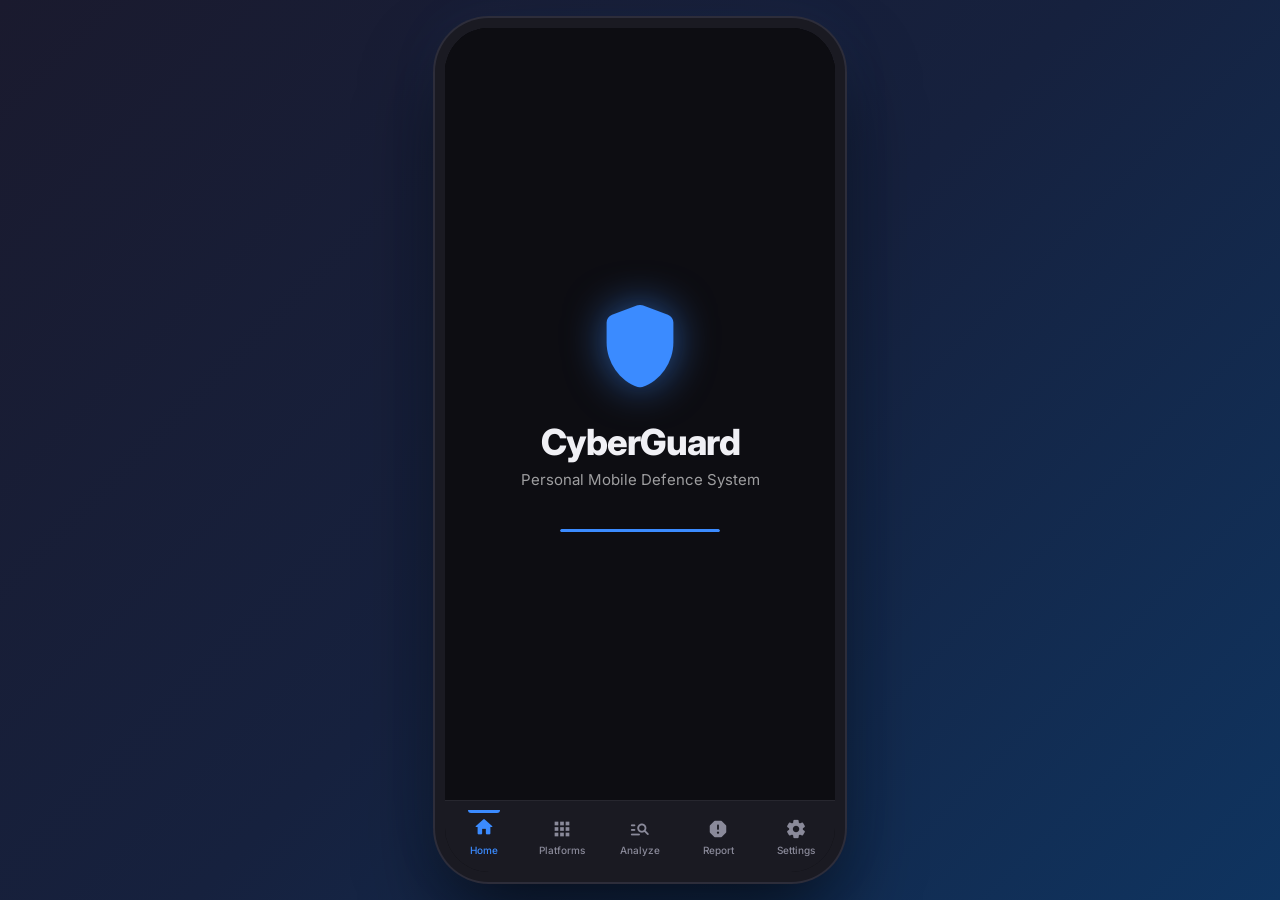
<file: docs/index.html>
<!DOCTYPE html>
<html lang="en">

<head>
    <meta charset="UTF-8">
    <meta name="viewport" content="width=device-width, initial-scale=1.0">
    <title>CyberGuard – Personal Mobile Defence</title>
    <meta name="description"
        content="CyberGuard protects you from WhatsApp scams, phishing, fraud, and cybercrime across all digital platforms.">
    <link href="https://fonts.googleapis.com/css2?family=Inter:wght@400;500;600;700;800&display=swap" rel="stylesheet">
    <link href="https://fonts.googleapis.com/icon?family=Material+Icons+Round" rel="stylesheet">
    <link rel="stylesheet" href="styles.css">
    <link rel="stylesheet" href="api_status.css">
</head>

<body>

    <div class="phone-frame">
        <div class="screen-container">

            <!-- ======================== SPLASH SCREEN ======================== -->
            <div id="splash-screen" class="view active splash-view">
                <div class="splash-content">
                    <div class="shield-container animated">
                        <span class="material-icons-round splash-icon">shield</span>
                    </div>
                    <h1 class="splash-title">CyberGuard</h1>
                    <p class="splash-subtitle">Personal Mobile Defence System</p>
                    <div class="splash-loader">
                        <div class="splash-loader-bar"></div>
                    </div>
                </div>
            </div>

            <!-- ======================== DASHBOARD SCREEN ======================== -->
            <div id="dashboard-screen" class="view">
                <div class="app-bar flex-between">
                    <div>
                        <p class="app-bar-greeting">Good morning 👋</p>
                        <h2 class="app-title">Dashboard</h2>
                    </div>
                    <button class="icon-button" onclick="navigateTo('settings-screen')">
                        <span class="material-icons-round">settings</span>
                    </button>
                </div>

                <div class="dashboard-content scrollable">
                    <!-- Score Ring + Shield -->
                    <div class="score-section">
                        <div class="score-ring-wrapper">
                            <svg class="score-ring" viewBox="0 0 100 100">
                                <circle class="score-ring-bg" cx="50" cy="50" r="45" />
                                <circle id="score-ring-fill" class="score-ring-fill" cx="50" cy="50" r="45" />
                            </svg>
                            <div class="score-center">
                                <span class="material-icons-round score-shield-icon">shield</span>
                                <span id="score-value" class="score-number">72</span>
                                <span class="score-label">/ 100</span>
                            </div>
                        </div>
                        <div class="score-text-block">
                            <p class="score-heading">Security Score</p>
                            <p class="score-sub">3 threats need attention</p>
                        </div>
                    </div>

                    <!-- Status Card -->
                    <div class="status-card" id="status-card">
                        <span class="material-icons-round status-icon warning">warning</span>
                        <h2 class="status-title warning">Caution</h2>
                        <p class="status-message">Suspicious WhatsApp messages detected. Review recommended.</p>
                    </div>

                    <!-- Quick Actions -->
                    <div class="quick-actions-grid">
                        <div class="action-card" onclick="startScan()">
                            <div class="action-icon-bg blue">
                                <span class="material-icons-round action-icon">qr_code_scanner</span>
                            </div>
                            <span class="action-label">Scan</span>
                        </div>
                        <div class="action-card" onclick="navigateTo('platforms-screen')">
                            <div class="action-icon-bg green">
                                <span class="material-icons-round action-icon">apps</span>
                            </div>
                            <span class="action-label">Platforms</span>
                        </div>
                        <div class="action-card" onclick="navigateTo('analyze-screen')">
                            <div class="action-icon-bg purple">
                                <span class="material-icons-round action-icon">manage_search</span>
                            </div>
                            <span class="action-label">Analyze</span>
                        </div>
                        <div class="action-card" onclick="navigateTo('report-screen')">
                            <div class="action-icon-bg red">
                                <span class="material-icons-round action-icon">report</span>
                            </div>
                            <span class="action-label">Report</span>
                        </div>
                    </div>

                    <!-- Recent Activity -->
                    <div class="recent-threats-header flex-between">
                        <h3>Recent Threats</h3>
                        <span class="see-all" onclick="navigateTo('history-screen')">See All</span>
                    </div>

                    <div class="threat-list" id="dashboard-threats">
                        <!-- Populated by JS -->
                    </div>
                </div>
            </div>

            <!-- ======================== THREAT ALERT SCREEN ======================== -->
            <div id="alert-screen" class="view">
                <div class="app-bar flex-start">
                    <button class="icon-button" onclick="navigateBack()">
                        <span class="material-icons-round">arrow_back</span>
                    </button>
                    <h2 class="app-title">Threat Details</h2>
                    <span id="alert-platform-badge" class="platform-badge-header"></span>
                </div>

                <div class="alert-content scrollable align-center">
                    <span class="material-icons-round alert-main-icon danger" id="alert-icon">gpp_bad</span>
                    <h2 class="alert-main-title danger" id="alert-title">DANGER DETECTED</h2>

                    <div class="details-card text-left">
                        <div class="detail-group">
                            <div class="detail-label">Source</div>
                            <div class="detail-value" id="alert-source">WhatsApp: Unknown</div>
                        </div>
                        <div class="detail-group">
                            <div class="detail-label">Detected On</div>
                            <div class="detail-value" id="alert-date">Mar 12, 2026</div>
                        </div>
                        <div class="detail-group">
                            <div class="detail-label">Analysis</div>
                            <div class="detail-value text-danger" id="alert-analysis">Phishing attempt.</div>
                        </div>
                        <div class="code-preview">
                            <p id="alert-preview"></p>
                        </div>
                        <div class="alert-tags-section">
                            <div class="detail-label" style="margin-bottom:8px">Tags</div>
                            <div id="alert-tags" class="alert-tags-container"></div>
                        </div>
                    </div>

                    <div class="spacer"></div>

                    <button id="block-sender-btn" class="btn btn-danger btn-full" onclick="blockSender()">
                        <span class="material-icons-round btn-icon">block</span>
                        Delete &amp; Block Sender
                    </button>
                    <button class="btn btn-outline btn-full" onclick="markSafe()">
                        <span class="material-icons-round btn-icon">check_circle</span>
                        Mark as Safe
                    </button>
                    <button class="btn btn-report btn-full" onclick="navigateTo('report-screen')">
                        <span class="material-icons-round btn-icon">report</span>
                        Report Cybercrime
                    </button>
                </div>
            </div>

            <!-- ======================== HISTORY SCREEN ======================== -->
            <div id="history-screen" class="view">
                <div class="app-bar flex-start">
                    <button class="icon-button" onclick="navigateBack()">
                        <span class="material-icons-round">arrow_back</span>
                    </button>
                    <h2 class="app-title">Threat History</h2>
                </div>

                <!-- Filter Tabs -->
                <div class="filter-tabs-wrapper">
                    <div class="filter-tabs scrollable-x">
                        <button class="filter-tab active" data-filter="all">All</button>
                        <button class="filter-tab" data-filter="whatsapp">WhatsApp</button>
                        <button class="filter-tab" data-filter="instagram">Instagram</button>
                        <button class="filter-tab" data-filter="telegram">Telegram</button>
                        <button class="filter-tab" data-filter="sms">SMS</button>
                        <button class="filter-tab" data-filter="email">Email</button>
                        <button class="filter-tab" data-filter="app">App</button>
                        <button class="filter-tab" data-filter="network">Network</button>
                    </div>
                </div>

                <div class="history-content scrollable">
                    <div class="threat-list" id="history-threats"></div>
                </div>
            </div>

            <!-- ======================== PLATFORM MONITOR SCREEN ======================== -->
            <div id="platforms-screen" class="view">
                <div class="app-bar flex-start">
                    <button class="icon-button" onclick="navigateBack()">
                        <span class="material-icons-round">arrow_back</span>
                    </button>
                    <h2 class="app-title">Platform Monitor</h2>
                </div>

                <div class="platforms-content scrollable">
                    <p class="section-intro">Threat activity detected across your connected platforms.</p>
                    <div class="platform-cards-grid" id="platform-cards">
                        <!-- Populated by JS -->
                    </div>
                    <div class="platform-info-card">
                        <span class="material-icons-round platform-info-icon">info</span>
                        <p>Tap a platform card to view and filter its specific threats in History.</p>
                    </div>
                </div>
            </div>

            <!-- ======================== LINK/MESSAGE ANALYZER SCREEN ======================== -->
            <div id="analyze-screen" class="view">
                <div class="app-bar flex-start">
                    <button class="icon-button" onclick="navigateBack()">
                        <span class="material-icons-round">arrow_back</span>
                    </button>
                    <h2 class="app-title">Link &amp; Message Analyzer</h2>
                </div>

                <div class="analyze-content scrollable">
                    <div class="analyze-hero">
                        <span class="material-icons-round analyze-hero-icon">manage_search</span>
                        <p class="analyze-hero-text">Paste a suspicious link or message below to check for phishing,
                            scams, and malicious content.</p>
                        <span id="api-status-badge" class="api-badge api-badge-offline">Offline Mode</span>
                    </div>

                    <div class="analyze-input-area">
                        <textarea id="analyze-input" class="analyze-textarea"
                            placeholder="Paste message or link here...&#10;e.g. 'You won ₹50,000! Claim: bit.ly/abc123'"
                            rows="5"></textarea>
                        <button id="analyze-btn" class="btn btn-primary btn-full" onclick="analyzeLink()">
                            <span class="material-icons-round btn-icon">manage_search</span>
                            Analyze
                        </button>
                    </div>

                    <div id="analyze-result" style="display:none;"></div>

                    <div class="analyze-examples">
                        <div class="example-title">Common Threat Patterns</div>
                        <div class="example-chip"
                            onclick="document.getElementById('analyze-input').value='🎉 You won! Claim your free prize at bit.ly/win-now before it expires!'">
                            🎁 Fake Prize</div>
                        <div class="example-chip"
                            onclick="document.getElementById('analyze-input').value='Your bank account will be suspended. Login urgently: secure-bank-verify.com'">
                            🏦 Bank Phishing</div>
                        <div class="example-chip"
                            onclick="document.getElementById('analyze-input').value='Invest ₹10,000 get ₹40,000 guaranteed in 7 days! Limited slots!'">
                            📈 Crypto Scam</div>
                        <div class="example-chip"
                            onclick="document.getElementById('analyze-input').value='Your OTP is 748291. Forward to confirm your new SIM.'">
                            🔐 OTP Theft</div>
                    </div>
                </div>
            </div>

            <!-- ======================== REPORT CYBERCRIME SCREEN ======================== -->
            <div id="report-screen" class="view">
                <div class="app-bar flex-start">
                    <button class="icon-button" onclick="navigateBack()">
                        <span class="material-icons-round">arrow_back</span>
                    </button>
                    <h2 class="app-title">Report Cybercrime</h2>
                </div>

                <div class="report-content scrollable">
                    <!-- Helpline Card -->
                    <div class="helpline-card">
                        <div class="helpline-left">
                            <span class="material-icons-round helpline-icon">emergency</span>
                            <div>
                                <div class="helpline-title">National Cybercrime Helpline</div>
                                <div class="helpline-number">1930</div>
                            </div>
                        </div>
                        <div class="helpline-right">
                            <div class="helpline-badge">24 / 7</div>
                        </div>
                    </div>
                    <p class="helpline-sub">Or file a report at <strong>cybercrime.gov.in</strong></p>

                    <!-- Report Form -->
                    <div id="report-form-area">
                        <div class="report-form">
                            <div class="form-group">
                                <label class="form-label">Platform</label>
                                <select id="report-platform" class="form-select">
                                    <option value="">Select platform...</option>
                                    <option value="whatsapp">WhatsApp</option>
                                    <option value="instagram">Instagram</option>
                                    <option value="telegram">Telegram</option>
                                    <option value="sms">SMS</option>
                                    <option value="email">Email</option>
                                    <option value="facebook">Facebook</option>
                                    <option value="twitter">X (Twitter)</option>
                                    <option value="youtube">YouTube</option>
                                    <option value="other">Other</option>
                                </select>
                            </div>
                            <div class="form-group">
                                <label class="form-label">Crime Type</label>
                                <select id="report-crime-type" class="form-select">
                                    <option value="">Select crime type...</option>
                                    <option value="phishing">Phishing / Fraud Link</option>
                                    <option value="financial">Financial Fraud / Scam</option>
                                    <option value="impersonation">Impersonation</option>
                                    <option value="otp">OTP / SIM Swap Fraud</option>
                                    <option value="investment">Investment / Crypto Scam</option>
                                    <option value="romance">Romance Scam</option>
                                    <option value="harassment">Harassment / Cyberbullying</option>
                                    <option value="malware">Malware / Ransomware</option>
                                    <option value="other">Other</option>
                                </select>
                            </div>
                            <div class="form-group">
                                <label class="form-label">Describe the Incident</label>
                                <textarea id="report-description" class="form-textarea" rows="4"
                                    placeholder="Describe what happened, including dates, amounts involved, and any links or numbers..."></textarea>
                            </div>

                            <button id="submit-report-btn" class="btn btn-primary btn-full" onclick="submitReport()">
                                <span class="material-icons-round btn-icon">send</span>
                                Submit Report
                            </button>
                        </div>
                    </div>

                    <!-- Success State -->
                    <div id="report-success" class="report-success" style="display:none;">
                        <span class="material-icons-round report-success-icon">check_circle</span>
                        <h3 class="report-success-title">Report Submitted!</h3>
                        <p class="report-success-msg">Your report has been logged. Cybercrime authorities will
                            investigate based on priority. Reference ID: <strong>#CG-2026-7821</strong></p>
                        <button class="btn btn-outline btn-full" onclick="resetReport()" style="margin-top:24px">
                            Submit Another Report
                        </button>
                    </div>
                </div>
            </div>

            <!-- ======================== TIPS SCREEN ======================== -->
            <div id="tips-screen" class="view">
                <div class="app-bar flex-start">
                    <button class="icon-button" onclick="navigateBack()">
                        <span class="material-icons-round">arrow_back</span>
                    </button>
                    <h2 class="app-title">Security Tips</h2>
                </div>
                <div class="tips-content scrollable">
                    <p class="tips-intro">Platform-specific advice to protect your digital life.</p>
                    <div id="tips-list"></div>
                </div>
            </div>

            <!-- ======================== SETTINGS SCREEN ======================== -->
            <div id="settings-screen" class="view">
                <div class="app-bar flex-between">
                    <div>
                        <p class="app-bar-greeting">Manage your</p>
                        <h2 class="app-title">Settings</h2>
                    </div>
                </div>
                <div class="settings-content scrollable">
                    <div class="settings-section">Protection</div>
                    <div class="settings-card">
                        <div class="setting-item flex-between">
                            <div class="setting-info flex-start">
                                <span class="material-icons-round setting-icon">security</span>
                                <div class="setting-text">
                                    <div class="setting-title">Real-Time Protection</div>
                                    <div class="setting-desc">Scan WhatsApp, SMS &amp; links automatically</div>
                                </div>
                            </div>
                            <label class="switch">
                                <input type="checkbox" checked>
                                <span class="slider round"></span>
                            </label>
                        </div>
                        <div class="setting-divider"></div>
                        <div class="setting-item flex-between">
                            <div class="setting-info flex-start">
                                <span class="material-icons-round setting-icon">notifications_active</span>
                                <div class="setting-text">
                                    <div class="setting-title">Threat Alerts</div>
                                    <div class="setting-desc">Notify on high-risk threats immediately</div>
                                </div>
                            </div>
                            <label class="switch">
                                <input type="checkbox" checked>
                                <span class="slider round"></span>
                            </label>
                        </div>
                        <div class="setting-divider"></div>
                        <div class="setting-item flex-between">
                            <div class="setting-info flex-start">
                                <span class="material-icons-round setting-icon">chat</span>
                                <div class="setting-text">
                                    <div class="setting-title">WhatsApp Monitoring</div>
                                    <div class="setting-desc">Detect scam links in WhatsApp messages</div>
                                </div>
                            </div>
                            <label class="switch">
                                <input type="checkbox" checked>
                                <span class="slider round"></span>
                            </label>
                        </div>
                        <div class="setting-divider"></div>
                        <div class="setting-item flex-between">
                            <div class="setting-info flex-start">
                                <span class="material-icons-round setting-icon">photo_camera</span>
                                <div class="setting-text">
                                    <div class="setting-title">Social Media Scanning</div>
                                    <div class="setting-desc">Monitor Instagram, Telegram DMs</div>
                                </div>
                            </div>
                            <label class="switch">
                                <input type="checkbox" checked>
                                <span class="slider round"></span>
                            </label>
                        </div>
                    </div>

                    <div class="settings-section">Privacy &amp; Data</div>
                    <div class="settings-card">
                        <div class="setting-item flex-between">
                            <div class="setting-info flex-start">
                                <span class="material-icons-round setting-icon">privacy_tip</span>
                                <div class="setting-text">
                                    <div class="setting-title">Share Anonymous Analytics</div>
                                    <div class="setting-desc">Help improve CyberGuard threat database</div>
                                </div>
                            </div>
                            <label class="switch">
                                <input type="checkbox">
                                <span class="slider round"></span>
                            </label>
                        </div>
                        <div class="setting-divider"></div>
                        <div class="setting-item flex-between">
                            <div class="setting-info flex-start">
                                <span class="material-icons-round setting-icon">fingerprint</span>
                                <div class="setting-text">
                                    <div class="setting-title">Biometric App Lock</div>
                                    <div class="setting-desc">Require fingerprint to open CyberGuard</div>
                                </div>
                            </div>
                            <label class="switch">
                                <input type="checkbox" checked>
                                <span class="slider round"></span>
                            </label>
                        </div>
                    </div>

                    <div class="settings-section">About</div>
                    <div class="settings-card">
                        <div class="setting-item flex-start">
                            <span class="material-icons-round setting-icon"
                                style="color:var(--cyber-blue)">shield</span>
                            <div class="setting-text">
                                <div class="setting-title">CyberGuard</div>
                                <div class="setting-desc">Version 2.0.0 · Database updated Mar 12, 2026</div>
                            </div>
                        </div>
                        <div class="setting-divider"></div>
                        <div class="setting-item flex-start" onclick="navigateTo('tips-screen')" style="cursor:pointer">
                            <span class="material-icons-round setting-icon">lightbulb</span>
                            <div class="setting-text">
                                <div class="setting-title">Security Tips</div>
                                <div class="setting-desc">Platform-specific cybercrime prevention</div>
                            </div>
                            <span class="material-icons-round"
                                style="color:var(--cyber-text-secondary); margin-left:auto">chevron_right</span>
                        </div>
                    </div>
                </div>
            </div>

        </div><!-- end screen-container -->

        <!-- ======================== BOTTOM NAV ======================== -->
        <nav class="bottom-nav">
            <button class="bottom-nav-item active" data-screen="dashboard-screen"
                onclick="navigateTo('dashboard-screen')">
                <span class="material-icons-round">home</span>
                <span class="nav-label">Home</span>
            </button>
            <button class="bottom-nav-item" data-screen="platforms-screen" onclick="navigateTo('platforms-screen')">
                <span class="material-icons-round">apps</span>
                <span class="nav-label">Platforms</span>
            </button>
            <button class="bottom-nav-item" data-screen="analyze-screen" onclick="navigateTo('analyze-screen')">
                <span class="material-icons-round">manage_search</span>
                <span class="nav-label">Analyze</span>
            </button>
            <button class="bottom-nav-item" data-screen="report-screen" onclick="navigateTo('report-screen')">
                <span class="material-icons-round">report</span>
                <span class="nav-label">Report</span>
            </button>
            <button class="bottom-nav-item" data-screen="settings-screen" onclick="navigateTo('settings-screen')">
                <span class="material-icons-round">settings</span>
                <span class="nav-label">Settings</span>
            </button>
        </nav>

    </div><!-- end phone-frame -->

    <script src="script.js"></script>
</body>

</html>
</file>
<file: docs/styles.css>
/* ===== CSS Variables ===== */
:root {
    --cyber-black: #0D0D12;
    --cyber-dark-gray: #1A1A22;
    --cyber-gray: #2D2D3A;
    --cyber-blue: #3B8BFF;
    --cyber-green: #00E676;
    --cyber-yellow: #FFD600;
    --cyber-red: #FF1744;
    --cyber-purple: #A855F7;
    --cyber-orange: #FF6B35;
    --cyber-white: #F0F0F5;
    --cyber-text-secondary: #8A8A9A;
    --font-family: 'Inter', sans-serif;
    --bottom-nav-height: 72px;
    --transition: 0.3s cubic-bezier(0.2, 0.8, 0.2, 1);
}

/* ===== Reset ===== */
* {
    margin: 0;
    padding: 0;
    box-sizing: border-box;
    font-family: var(--font-family);
    -webkit-tap-highlight-color: transparent;
}

body {
    background: linear-gradient(135deg, #1a1a2e 0%, #16213e 50%, #0f3460 100%);
    display: flex;
    justify-content: center;
    align-items: center;
    min-height: 100vh;
    padding: 24px;
}

/* ===== Phone Frame ===== */
.phone-frame {
    width: 390px;
    height: 844px;
    background-color: var(--cyber-black);
    border-radius: 44px;
    box-shadow:
        0 0 0 10px #1a1a22,
        0 0 0 12px #2d2d3a,
        0 40px 80px rgba(0, 0, 0, 0.7),
        0 0 60px rgba(59, 139, 255, 0.1);
    position: relative;
    overflow: hidden;
    display: flex;
    flex-direction: column;
}

.screen-container {
    flex: 1;
    position: relative;
    background-color: var(--cyber-black);
    color: var(--cyber-white);
    overflow: hidden;
    padding-bottom: var(--bottom-nav-height);
}

/* ===== View System ===== */
.view {
    position: absolute;
    top: 0;
    left: 0;
    width: 100%;
    height: 100%;
    background-color: var(--cyber-black);
    transform: translateX(100%);
    transition: transform var(--transition);
    display: flex;
    flex-direction: column;
    z-index: 10;
}

.view.active {
    transform: translateX(0);
    z-index: 20;
}

#splash-screen {
    transform: none;
    opacity: 0;
    pointer-events: none;
    transition: opacity 0.6s ease;
    z-index: 30;
}

#splash-screen.active {
    opacity: 1;
    pointer-events: all;
}

#dashboard-screen {
    transform: none;
    transition: none;
}

#dashboard-screen.active {
    transform: translateX(0);
}

/* ===== Utility ===== */
.flex-between {
    display: flex;
    justify-content: space-between;
    align-items: center;
}

.flex-start {
    display: flex;
    justify-content: flex-start;
    align-items: center;
    gap: 8px;
}

.scrollable {
    flex: 1;
    overflow-y: auto;
    padding-bottom: 32px;
}

.scrollable::-webkit-scrollbar {
    display: none;
}

.scrollable-x {
    overflow-x: auto;
    scrollbar-width: none;
}

.scrollable-x::-webkit-scrollbar {
    display: none;
}

.align-center {
    align-items: center;
}

.text-left {
    text-align: left;
}

.text-danger {
    color: var(--cyber-red);
}

.text-warning {
    color: var(--cyber-yellow);
}

.text-safe {
    color: var(--cyber-green);
}

.spacer {
    flex: 1;
    min-height: 16px;
}

/* ===== App Bar ===== */
.app-bar {
    padding: 20px 20px 12px;
    flex-shrink: 0;
}

.app-bar-greeting {
    font-size: 13px;
    color: var(--cyber-text-secondary);
    margin-bottom: 2px;
}

.app-title {
    font-size: 26px;
    font-weight: 700;
    letter-spacing: -0.5px;
}

.icon-button {
    background: rgba(255, 255, 255, 0.07);
    border: none;
    color: var(--cyber-white);
    cursor: pointer;
    padding: 8px;
    border-radius: 12px;
    transition: background 0.2s;
}

.icon-button:hover {
    background: rgba(255, 255, 255, 0.12);
}

.icon-button .material-icons-round {
    font-size: 22px;
}

/* ===== Bottom Nav ===== */
.bottom-nav {
    height: var(--bottom-nav-height);
    background: var(--cyber-dark-gray);
    display: flex;
    align-items: center;
    justify-content: space-around;
    border-top: 1px solid rgba(255, 255, 255, 0.06);
    flex-shrink: 0;
    position: relative;
    z-index: 50;
}

.bottom-nav-item {
    flex: 1;
    display: flex;
    flex-direction: column;
    align-items: center;
    justify-content: center;
    background: none;
    border: none;
    padding: 8px 0;
    cursor: pointer;
    gap: 4px;
    color: var(--cyber-text-secondary);
    transition: color 0.2s;
    position: relative;
}

.bottom-nav-item .material-icons-round {
    font-size: 22px;
    transition: transform 0.2s;
}

.nav-label {
    font-size: 10px;
    font-weight: 500;
}

.bottom-nav-item.active {
    color: var(--cyber-blue);
}

.bottom-nav-item.active .material-icons-round {
    transform: translateY(-2px);
}

.bottom-nav-item.active::before {
    content: '';
    position: absolute;
    top: 0;
    left: 50%;
    transform: translateX(-50%);
    width: 32px;
    height: 3px;
    border-radius: 0 0 4px 4px;
    background: var(--cyber-blue);
}

/* ===== Splash Screen ===== */
.splash-view .splash-content {
    display: flex;
    flex-direction: column;
    align-items: center;
    justify-content: center;
    height: 100%;
}

.shield-container {
    margin-bottom: 20px;
}

.splash-icon {
    font-size: 100px;
    color: var(--cyber-blue);
    filter: drop-shadow(0 0 20px rgba(59, 139, 255, 0.6));
}

.shield-container.animated {
    animation: pulse 2s infinite ease-in-out alternate;
}

@keyframes pulse {
    0% {
        transform: scale(0.9);
    }

    100% {
        transform: scale(1.1);
    }
}

.splash-title {
    font-size: 36px;
    font-weight: 800;
    margin-bottom: 6px;
    letter-spacing: -1px;
}

.splash-subtitle {
    font-size: 15px;
    color: rgba(255, 255, 255, 0.6);
    margin-bottom: 40px;
}

.splash-loader {
    width: 160px;
    height: 3px;
    background: rgba(255, 255, 255, 0.1);
    border-radius: 99px;
    overflow: hidden;
}

.splash-loader-bar {
    height: 100%;
    width: 0;
    background: var(--cyber-blue);
    border-radius: 99px;
    animation: load-bar 1.8s ease forwards;
}

@keyframes load-bar {
    0% {
        width: 0;
    }

    100% {
        width: 100%;
    }
}

/* ===== Dashboard ===== */
.dashboard-content {
    padding: 0 18px;
}

/* Score Ring */
.score-section {
    display: flex;
    align-items: center;
    gap: 16px;
    background: var(--cyber-dark-gray);
    border-radius: 20px;
    padding: 16px 20px;
    margin-bottom: 16px;
}

.score-ring-wrapper {
    position: relative;
    width: 96px;
    height: 96px;
    flex-shrink: 0;
}

.score-ring {
    width: 100%;
    height: 100%;
    transform: rotate(-90deg);
}

.score-ring-bg {
    fill: none;
    stroke: rgba(255, 255, 255, 0.06);
    stroke-width: 8;
}

.score-ring-fill {
    fill: none;
    stroke: var(--cyber-green);
    stroke-width: 8;
    stroke-linecap: round;
    transition: stroke-dashoffset 1.2s cubic-bezier(0.4, 0, 0.2, 1), stroke 0.5s;
}

.score-center {
    position: absolute;
    top: 50%;
    left: 50%;
    transform: translate(-50%, -50%);
    display: flex;
    flex-direction: column;
    align-items: center;
    line-height: 1;
}

.score-shield-icon {
    font-size: 18px;
    color: var(--cyber-blue);
    margin-bottom: 2px;
}

.score-number {
    font-size: 22px;
    font-weight: 800;
    transition: color 0.5s;
}

.score-label { font-size: 10px; color: var(--cyber-text-secondary); }

.score-ring-wrapper.scanning {
    animation: score-ring-pulse 1.5s infinite;
    border-radius: 50%;
}

@keyframes score-ring-pulse {
    0% {
        box-shadow: 0 0 0 0 rgba(59, 139, 255, 0.5);
    }

    70% {
        box-shadow: 0 0 0 20px rgba(59, 139, 255, 0);
    }

    100% {
        box-shadow: 0 0 0 0 rgba(59, 139, 255, 0);
    }
}

.score-text-block {
    flex: 1;
}

.score-heading {
    font-size: 18px;
    font-weight: 700;
    margin-bottom: 4px;
}

.score-sub {
    font-size: 13px;
    color: var(--cyber-text-secondary);
}

/* Status Card */
.status-card {
    background: var(--cyber-dark-gray);
    border-radius: 16px;
    padding: 20px;
    text-align: center;
    margin-bottom: 16px;
}

.status-icon {
    font-size: 48px;
    margin-bottom: 10px;
    display: block;
}

.status-icon.warning {
    color: var(--cyber-yellow);
}

.status-icon.safe {
    color: var(--cyber-green);
}

.status-icon.danger {
    color: var(--cyber-red);
}

.status-title {
    font-size: 22px;
    font-weight: 700;
    margin-bottom: 6px;
}

.status-title.warning {
    color: var(--cyber-yellow);
}

.status-title.safe {
    color: var(--cyber-green);
}

.status-title.danger {
    color: var(--cyber-red);
}

.status-message {
    font-size: 14px;
    color: rgba(240, 240, 245, 0.75);
    line-height: 1.5;
}

/* Quick Actions */
.quick-actions-grid {
    display: grid;
    grid-template-columns: repeat(4, 1fr);
    gap: 10px;
    margin-bottom: 20px;
}

.action-card {
    background: var(--cyber-dark-gray);
    border-radius: 14px;
    padding: 14px 8px;
    display: flex;
    flex-direction: column;
    align-items: center;
    cursor: pointer;
    transition: background 0.2s, transform 0.15s;
}

.action-card:hover {
    background: var(--cyber-gray);
    transform: translateY(-2px);
}

.action-card:active {
    transform: scale(0.95);
}

.action-icon-bg {
    width: 44px;
    height: 44px;
    border-radius: 12px;
    display: flex;
    justify-content: center;
    align-items: center;
    margin-bottom: 8px;
}

.action-icon-bg.blue {
    background: rgba(59, 139, 255, 0.15);
}

.action-icon-bg.blue .action-icon {
    color: var(--cyber-blue);
}

.action-icon-bg.green {
    background: rgba(0, 230, 118, 0.15);
}

.action-icon-bg.green .action-icon {
    color: var(--cyber-green);
}

.action-icon-bg.purple {
    background: rgba(168, 85, 247, 0.15);
}

.action-icon-bg.purple .action-icon {
    color: var(--cyber-purple);
}

.action-icon-bg.red {
    background: rgba(255, 23, 68, 0.15);
}

.action-icon-bg.red .action-icon {
    color: var(--cyber-red);
}

.action-icon {
    font-size: 22px;
}

.action-label {
    font-size: 11px;
    font-weight: 600;
    color: var(--cyber-text-secondary);
}

/* Recent Section Header */
.recent-threats-header {
    margin-bottom: 12px;
}

.recent-threats-header h3 {
    font-size: 18px;
    font-weight: 700;
}

.see-all {
    font-size: 13px;
    color: var(--cyber-blue);
    cursor: pointer;
    font-weight: 600;
}

/* ===== Threat Item ===== */
.threat-list {
    padding: 0;
}

.threat-item {
    background: var(--cyber-dark-gray);
    border-radius: 14px;
    padding: 14px;
    display: flex;
    align-items: flex-start;
    margin-bottom: 10px;
    cursor: pointer;
    transition: background 0.2s, transform 0.15s;
}

.threat-item:hover {
    background: var(--cyber-gray);
    transform: translateX(3px);
}

.threat-icon-wrapper {
    width: 40px;
    height: 40px;
    border-radius: 12px;
    flex-shrink: 0;
    display: flex;
    justify-content: center;
    align-items: center;
    margin-right: 12px;
    margin-top: 2px;
}

.threat-icon-wrapper .material-icons-round {
    font-size: 20px;
}

.threat-info {
    flex: 1;
    overflow: hidden;
}

.threat-source-row {
    display: flex;
    align-items: center;
    gap: 6px;
    margin-bottom: 3px;
    flex-wrap: wrap;
}

.threat-source {
    font-size: 14px;
    font-weight: 600;
    white-space: nowrap;
    overflow: hidden;
    text-overflow: ellipsis;
    max-width: 150px;
}

.platform-badge {
    font-size: 10px;
    font-weight: 700;
    padding: 2px 7px;
    border-radius: 99px;
    white-space: nowrap;
    flex-shrink: 0;
}

.platform-badge-header {
    font-size: 11px;
    font-weight: 700;
    padding: 3px 10px;
    border-radius: 99px;
    margin-left: auto;
    flex-shrink: 0;
}

.threat-preview {
    font-size: 13px;
    color: var(--cyber-text-secondary);
    white-space: nowrap;
    overflow: hidden;
    text-overflow: ellipsis;
    margin-bottom: 6px;
}

.threat-tags {
    display: flex;
    gap: 5px;
    flex-wrap: wrap;
}

.threat-tag {
    font-size: 10px;
    padding: 2px 7px;
    background: rgba(255, 255, 255, 0.06);
    border-radius: 99px;
    color: var(--cyber-text-secondary);
}

.threat-meta {
    text-align: right;
    margin-left: 8px;
    flex-shrink: 0;
}

.threat-date {
    font-size: 11px;
    color: var(--cyber-text-secondary);
    margin-bottom: 5px;
}

.threat-level {
    font-size: 11px;
    font-weight: 700;
}

.threat-level.danger {
    color: var(--cyber-red);
}

.threat-level.warning {
    color: var(--cyber-yellow);
}

.threat-level.safe {
    color: var(--cyber-green);
}

.empty-state {
    display: flex;
    flex-direction: column;
    align-items: center;
    gap: 12px;
    padding: 40px 20px;
    color: var(--cyber-text-secondary);
}

.empty-state .material-icons-round {
    font-size: 48px;
    color: var(--cyber-green);
    opacity: 0.5;
}

/* ===== Alert Screen ===== */
.alert-content {
    padding: 0 18px 24px;
    display: flex;
    flex-direction: column;
    overflow-y: auto;
    flex: 1;
}

.alert-main-icon {
    font-size: 80px;
    margin-top: 24px;
    margin-bottom: 16px;
    display: block;
    text-align: center;
}

.alert-main-icon.danger {
    color: var(--cyber-red);
    filter: drop-shadow(0 0 16px rgba(255, 23, 68, 0.4));
}

.alert-main-icon.warning {
    color: var(--cyber-yellow);
    filter: drop-shadow(0 0 12px rgba(255, 214, 0, 0.4));
}

.alert-main-icon.safe {
    color: var(--cyber-green);
}

.alert-main-title {
    font-size: 24px;
    font-weight: 800;
    margin-bottom: 20px;
    text-align: center;
}

.alert-main-title.danger {
    color: var(--cyber-red);
}

.alert-main-title.warning {
    color: var(--cyber-yellow);
}

.alert-main-title.safe {
    color: var(--cyber-green);
}

.details-card {
    background: var(--cyber-dark-gray);
    border-radius: 16px;
    padding: 18px;
    width: 100%;
}

.detail-group {
    margin-bottom: 14px;
}

.detail-label {
    font-size: 11px;
    color: var(--cyber-text-secondary);
    margin-bottom: 4px;
    text-transform: uppercase;
    letter-spacing: 0.5px;
}

.detail-value {
    font-size: 15px;
    font-weight: 600;
    line-height: 1.4;
}

.code-preview {
    background: rgba(0, 0, 0, 0.3);
    border: 1px solid rgba(255, 255, 255, 0.06);
    padding: 12px;
    border-radius: 10px;
    font-size: 13px;
    color: rgba(240, 240, 245, 0.8);
    word-break: break-all;
    margin-bottom: 14px;
    font-family: monospace;
}

.alert-tags-container {
    display: flex;
    gap: 6px;
    flex-wrap: wrap;
}

.alert-tag {
    font-size: 11px;
    padding: 4px 10px;
    border-radius: 99px;
    background: rgba(255, 23, 68, 0.12);
    color: var(--cyber-red);
    font-weight: 600;
}

/* Buttons */
.btn {
    border: none;
    border-radius: 12px;
    height: 52px;
    font-size: 16px;
    font-weight: 700;
    cursor: pointer;
    display: flex;
    justify-content: center;
    align-items: center;
    transition: opacity 0.2s, transform 0.1s;
}

.btn:active {
    opacity: 0.8;
    transform: scale(0.98);
}

.btn:disabled {
    opacity: 0.5;
    cursor: not-allowed;
}

.btn-full {
    width: 100%;
    margin-bottom: 10px;
}

.btn-danger {
    background: var(--cyber-red);
    color: white;
}

.btn-outline {
    background: transparent;
    border: 1px solid rgba(255, 255, 255, 0.2);
    color: var(--cyber-white);
}

.btn-report {
    background: rgba(168, 85, 247, 0.15);
    border: 1px solid rgba(168, 85, 247, 0.3);
    color: var(--cyber-purple);
}

.btn-primary {
    background: var(--cyber-blue);
    color: white;
}

.btn-icon {
    margin-right: 8px;
    font-size: 20px;
}

.spin-icon {
    animation: spin 1s linear infinite;
}

@keyframes spin {
    100% {
        transform: rotate(360deg);
    }
}

/* ===== History Filter Tabs ===== */
.filter-tabs-wrapper {
    padding: 0 18px 12px;
    flex-shrink: 0;
}

.filter-tabs {
    display: flex;
    gap: 8px;
}

.filter-tab {
    white-space: nowrap;
    border: 1px solid rgba(255, 255, 255, 0.1);
    background: none;
    color: var(--cyber-text-secondary);
    padding: 6px 14px;
    border-radius: 99px;
    font-size: 12px;
    font-weight: 600;
    cursor: pointer;
    transition: all 0.2s;
    flex-shrink: 0;
}

.filter-tab.active {
    background: var(--cyber-blue);
    border-color: var(--cyber-blue);
    color: white;
}

.history-content {
    padding: 0 18px;
}

/* ===== Platform Monitor Screen ===== */
.platforms-content {
    padding: 0 18px;
}

.section-intro {
    font-size: 14px;
    color: var(--cyber-text-secondary);
    margin-bottom: 16px;
    line-height: 1.5;
}

.platform-cards-grid {
    display: grid;
    grid-template-columns: 1fr 1fr;
    gap: 12px;
    margin-bottom: 20px;
}

.platform-card {
    background: var(--cyber-dark-gray);
    border-radius: 16px;
    padding: 18px;
    cursor: pointer;
    transition: background 0.2s, transform 0.15s;
    display: flex;
    flex-direction: column;
    align-items: flex-start;
}

.platform-card:hover {
    background: var(--cyber-gray);
    transform: translateY(-2px);
}

.platform-card-icon {
    width: 46px;
    height: 46px;
    border-radius: 12px;
    display: flex;
    align-items: center;
    justify-content: center;
    margin-bottom: 10px;
}

.platform-card-icon .material-icons-round {
    font-size: 24px;
}

.platform-card-name {
    font-size: 15px;
    font-weight: 700;
    margin-bottom: 3px;
}

.platform-card-count {
    font-size: 12px;
    color: var(--cyber-text-secondary);
    margin-bottom: 8px;
}

.platform-card-risk {
    font-size: 11px;
    font-weight: 700;
    padding: 3px 10px;
    border-radius: 99px;
}

.platform-card-risk.danger {
    background: rgba(255, 23, 68, 0.12);
    color: var(--cyber-red);
}

.platform-card-risk.warning {
    background: rgba(255, 214, 0, 0.12);
    color: var(--cyber-yellow);
}

.platform-card-risk.safe {
    background: rgba(0, 230, 118, 0.12);
    color: var(--cyber-green);
}

.platform-info-card {
    background: rgba(59, 139, 255, 0.08);
    border: 1px solid rgba(59, 139, 255, 0.2);
    border-radius: 12px;
    padding: 14px 16px;
    display: flex;
    align-items: center;
    gap: 12px;
}

.platform-info-icon {
    color: var(--cyber-blue);
    font-size: 20px;
}

.platform-info-card p {
    font-size: 13px;
    color: var(--cyber-text-secondary);
    line-height: 1.5;
}

/* ===== Analyze Screen ===== */
.analyze-content {
    padding: 0 18px;
}

.analyze-hero {
    background: linear-gradient(135deg, rgba(168, 85, 247, 0.1), rgba(59, 139, 255, 0.1));
    border: 1px solid rgba(168, 85, 247, 0.2);
    border-radius: 16px;
    padding: 20px;
    text-align: center;
    margin-bottom: 20px;
}

.analyze-hero-icon {
    font-size: 48px;
    color: var(--cyber-purple);
    display: block;
    margin-bottom: 10px;
}

.analyze-hero-text {
    font-size: 14px;
    color: var(--cyber-text-secondary);
    line-height: 1.6;
}

.analyze-input-area {
    margin-bottom: 16px;
}

.analyze-textarea {
    width: 100%;
    background: var(--cyber-dark-gray);
    border: 1px solid rgba(255, 255, 255, 0.1);
    border-radius: 14px;
    padding: 14px;
    color: var(--cyber-white);
    font-size: 14px;
    resize: none;
    outline: none;
    margin-bottom: 12px;
    line-height: 1.5;
    transition: border-color 0.2s;
}

.analyze-textarea:focus {
    border-color: var(--cyber-blue);
}

.analyze-textarea::placeholder {
    color: var(--cyber-text-secondary);
}

.analyze-result-card {
    background: var(--cyber-dark-gray);
    border-radius: 16px;
    padding: 18px;
    border: 1px solid transparent;
}

.analyze-result-card.danger-border {
    border-color: rgba(255, 23, 68, 0.3);
}

.analyze-result-card.warning-border {
    border-color: rgba(255, 214, 0, 0.3);
}

.analyze-result-card.safe-border {
    border-color: rgba(0, 230, 118, 0.3);
}

.result-verdict-row {
    display: flex;
    align-items: center;
    gap: 14px;
    margin-bottom: 12px;
}

.result-icon {
    font-size: 44px;
}

.result-icon.danger {
    color: var(--cyber-red);
}

.result-icon.warning {
    color: var(--cyber-yellow);
}

.result-icon.safe {
    color: var(--cyber-green);
}

.result-verdict {
    font-size: 22px;
    font-weight: 800;
}

.result-verdict.danger {
    color: var(--cyber-red);
}

.result-verdict.warning {
    color: var(--cyber-yellow);
}

.result-verdict.safe {
    color: var(--cyber-green);
}

.result-score {
    font-size: 13px;
    color: var(--cyber-text-secondary);
}

.result-msg {
    font-size: 14px;
    color: var(--cyber-text-secondary);
    line-height: 1.5;
    margin-bottom: 14px;
}

.result-flags-title {
    font-size: 12px;
    color: var(--cyber-text-secondary);
    text-transform: uppercase;
    letter-spacing: 0.5px;
    margin-bottom: 8px;
}

.result-flags {
    display: flex;
    flex-wrap: wrap;
    gap: 6px;
    margin-bottom: 14px;
}

.flag-chip {
    font-size: 11px;
    font-weight: 600;
    padding: 4px 10px;
    border-radius: 99px;
    background: rgba(255, 23, 68, 0.12);
    color: var(--cyber-red);
}

.result-tip {
    font-size: 13px;
    color: var(--cyber-text-secondary);
    background: rgba(255, 255, 255, 0.04);
    border-radius: 10px;
    padding: 10px 12px;
    line-height: 1.5;
}

.analyze-examples {
    margin-top: 16px;
}

.example-title {
    font-size: 13px;
    color: var(--cyber-text-secondary);
    margin-bottom: 10px;
    font-weight: 600;
    text-transform: uppercase;
    letter-spacing: 0.5px;
}

.example-chip {
    display: inline-block;
    margin-right: 8px;
    margin-bottom: 8px;
    background: var(--cyber-dark-gray);
    border: 1px solid rgba(255, 255, 255, 0.08);
    border-radius: 99px;
    padding: 7px 14px;
    font-size: 12px;
    font-weight: 500;
    color: var(--cyber-white);
    cursor: pointer;
    transition: background 0.2s;
}

.example-chip:hover {
    background: var(--cyber-gray);
}

/* ===== Report Screen ===== */
.report-content {
    padding: 0 18px;
}

.helpline-card {
    background: linear-gradient(135deg, rgba(255, 23, 68, 0.15), rgba(255, 107, 53, 0.1));
    border: 1px solid rgba(255, 23, 68, 0.25);
    border-radius: 16px;
    padding: 18px 20px;
    display: flex;
    align-items: center;
    justify-content: space-between;
    margin-bottom: 8px;
}

.helpline-left {
    display: flex;
    align-items: center;
    gap: 14px;
}

.helpline-icon {
    font-size: 36px;
    color: var(--cyber-red);
}

.helpline-title {
    font-size: 12px;
    color: var(--cyber-text-secondary);
    margin-bottom: 3px;
    text-transform: uppercase;
    letter-spacing: 0.5px;
}

.helpline-number {
    font-size: 32px;
    font-weight: 800;
    color: var(--cyber-red);
    letter-spacing: 2px;
}

.helpline-badge {
    background: rgba(255, 23, 68, 0.2);
    color: var(--cyber-red);
    font-size: 12px;
    font-weight: 700;
    padding: 4px 10px;
    border-radius: 99px;
}

.helpline-sub {
    font-size: 13px;
    color: var(--cyber-text-secondary);
    margin-bottom: 20px;
    text-align: center;
}

.helpline-sub strong {
    color: var(--cyber-blue);
}

.report-form {
    display: flex;
    flex-direction: column;
    gap: 14px;
}

.form-group {
    display: flex;
    flex-direction: column;
    gap: 6px;
}

.form-label {
    font-size: 12px;
    font-weight: 600;
    color: var(--cyber-text-secondary);
    text-transform: uppercase;
    letter-spacing: 0.5px;
}

.form-select,
.form-textarea {
    background: var(--cyber-dark-gray);
    border: 1px solid rgba(255, 255, 255, 0.1);
    border-radius: 12px;
    padding: 12px 14px;
    color: var(--cyber-white);
    font-size: 14px;
    outline: none;
    transition: border-color 0.2s;
    -webkit-appearance: none;
    appearance: none;
}

.form-select:focus,
.form-textarea:focus {
    border-color: var(--cyber-blue);
}

.form-select option {
    background: #1a1a22;
}

.form-textarea {
    resize: none;
    font-family: var(--font-family);
    line-height: 1.5;
}

.form-textarea::placeholder {
    color: var(--cyber-text-secondary);
}

.report-success {
    flex-direction: column;
    align-items: center;
    text-align: center;
    padding: 40px 20px;
}

.report-success-icon {
    font-size: 80px;
    color: var(--cyber-green);
    margin-bottom: 16px;
    animation: pop-in 0.4s cubic-bezier(0.175, 0.885, 0.32, 1.275);
}

@keyframes pop-in {
    0% {
        transform: scale(0);
        opacity: 0;
    }

    100% {
        transform: scale(1);
        opacity: 1;
    }
}

.report-success-title {
    font-size: 24px;
    font-weight: 800;
    color: var(--cyber-green);
    margin-bottom: 12px;
}

.report-success-msg {
    font-size: 14px;
    color: var(--cyber-text-secondary);
    line-height: 1.6;
}

.report-success-msg strong {
    color: var(--cyber-white);
}

/* ===== Tips Screen ===== */
.tips-intro {
    font-size: 14px;
    color: var(--cyber-text-secondary);
    padding: 4px 18px 14px;
    line-height: 1.5;
}

.tip-card {
    background: var(--cyber-dark-gray);
    border-radius: 16px;
    padding: 18px;
    margin: 0 18px 12px;
}

.tip-header {
    display: flex;
    align-items: flex-start;
    margin-bottom: 12px;
    gap: 12px;
}

.tip-icon {
    color: var(--cyber-blue);
    font-size: 26px;
    margin-top: 2px;
}

.tip-platform-badge {
    font-size: 10px;
    font-weight: 700;
    color: var(--cyber-blue);
    background: rgba(59, 139, 255, 0.1);
    padding: 2px 8px;
    border-radius: 99px;
    margin-bottom: 5px;
    display: inline-block;
}

.tip-title {
    font-size: 16px;
    font-weight: 700;
    line-height: 1.3;
}

.tip-desc {
    font-size: 14px;
    color: var(--cyber-text-secondary);
    line-height: 1.6;
}

/* ===== Settings Screen ===== */
.settings-content {
    padding-bottom: 32px;
}

.settings-section {
    font-size: 11px;
    color: var(--cyber-blue);
    padding: 16px 20px 8px;
    font-weight: 700;
    text-transform: uppercase;
    letter-spacing: 1px;
}

.settings-card {
    background: var(--cyber-dark-gray);
    border-radius: 16px;
    margin: 0 18px;
    overflow: hidden;
}

.setting-item {
    padding: 16px 18px;
}

.setting-divider {
    height: 1px;
    background: rgba(255, 255, 255, 0.05);
    margin: 0 18px;
}

.setting-icon {
    font-size: 22px;
    color: var(--cyber-text-secondary);
    flex-shrink: 0;
}

.setting-text {
    flex: 1;
}

.setting-title {
    font-size: 16px;
    font-weight: 600;
    margin-bottom: 3px;
}

.setting-desc {
    font-size: 13px;
    color: var(--cyber-text-secondary);
}

/* Toggle Switch */
.switch {
    position: relative;
    display: inline-block;
    width: 50px;
    height: 28px;
    flex-shrink: 0;
}

.switch input {
    opacity: 0;
    width: 0;
    height: 0;
}

.slider {
    position: absolute;
    cursor: pointer;
    top: 0;
    left: 0;
    right: 0;
    bottom: 0;
    background: var(--cyber-gray);
    transition: .4s;
    border-radius: 34px;
}

.slider:before {
    position: absolute;
    content: "";
    height: 20px;
    width: 20px;
    left: 4px;
    bottom: 4px;
    background: var(--cyber-text-secondary);
    transition: .4s;
    border-radius: 50%;
}

input:checked+.slider {
    background: rgba(0, 230, 118, 0.25);
}

input:checked+.slider:before {
    transform: translateX(22px);
    background: var(--cyber-green);
}

/* Scan Animation */
.shield-pulse-wrapper {
    display: flex;
    justify-content: center;
    margin: 12px 0;
}

.shield-pulse {
    width: 100px;
    height: 100px;
    border-radius: 50%;
    background: rgba(59, 139, 255, 0.1);
    display: flex;
    justify-content: center;
    align-items: center;
    transition: background-color 0.3s;
}

.shield-pulse.scanning {
    background: rgba(59, 139, 255, 0.25);
    animation: scan-pulse 1.5s infinite;
}

.shield-inner-icon {
    font-size: 52px;
    color: var(--cyber-blue);
    background-color: rgba(59, 139, 255, 0.15);
    border-radius: 50%;
    padding: 14px;
    transition: all 0.3s;
}

.shield-pulse.scanning .shield-inner-icon {
    color: white;
    background-color: rgba(59, 139, 255, 0.4);
}

@keyframes scan-pulse {
    0% {
        box-shadow: 0 0 0 0 rgba(59, 139, 255, 0.4);
    }

    70% {
        box-shadow: 0 0 0 24px rgba(59, 139, 255, 0);
    }

    100% {
        box-shadow: 0 0 0 0 rgba(59, 139, 255, 0);
    }
}
</file>
<file: docs/api_status.css>
/* ===== API Status Badge ===== */
.api-badge {
    display: inline-block;
    margin-top: 10px;
    padding: 4px 14px;
    border-radius: 99px;
    font-size: 11px;
    font-weight: 700;
    letter-spacing: 0.5px;
    text-transform: uppercase;
}

.api-badge-active {
    background: rgba(0, 230, 118, 0.15);
    color: var(--cyber-green);
    border: 1px solid rgba(0, 230, 118, 0.3);
    animation: badge-pulse 2.5s infinite;
}

.api-badge-offline {
    background: rgba(255, 255, 255, 0.05);
    color: var(--cyber-text-secondary);
    border: 1px solid rgba(255, 255, 255, 0.1);
}

@keyframes badge-pulse {

    0%,
    100% {
        opacity: 1;
    }

    50% {
        opacity: 0.6;
    }
}

/* ===== Model Badge (in Analyzer results) ===== */
.model-badge {
    margin-left: auto;
    font-size: 10px;
    font-weight: 700;
    padding: 3px 10px;
    border-radius: 99px;
    white-space: nowrap;
    align-self: flex-start;
}

.model-ai {
    background: rgba(59, 139, 255, 0.15);
    color: var(--cyber-blue);
    border: 1px solid rgba(59, 139, 255, 0.25);
}

.model-local {
    background: rgba(255, 255, 255, 0.06);
    color: var(--cyber-text-secondary);
    border: 1px solid rgba(255, 255, 255, 0.1);
}
</file>
<file: prototype/styles.css>
/* ===== CSS Variables ===== */
:root {
    --cyber-black: #0D0D12;
    --cyber-dark-gray: #1A1A22;
    --cyber-gray: #2D2D3A;
    --cyber-blue: #3B8BFF;
    --cyber-green: #00E676;
    --cyber-yellow: #FFD600;
    --cyber-red: #FF1744;
    --cyber-purple: #A855F7;
    --cyber-orange: #FF6B35;
    --cyber-white: #F0F0F5;
    --cyber-text-secondary: #8A8A9A;
    --font-family: 'Inter', sans-serif;
    --bottom-nav-height: 72px;
    --transition: 0.3s cubic-bezier(0.2, 0.8, 0.2, 1);
}

/* ===== Reset ===== */
* {
    margin: 0;
    padding: 0;
    box-sizing: border-box;
    font-family: var(--font-family);
    -webkit-tap-highlight-color: transparent;
}

body {
    background: linear-gradient(135deg, #1a1a2e 0%, #16213e 50%, #0f3460 100%);
    display: flex;
    justify-content: center;
    align-items: center;
    min-height: 100vh;
    padding: 24px;
}

/* ===== Phone Frame ===== */
.phone-frame {
    width: 390px;
    height: 844px;
    background-color: var(--cyber-black);
    border-radius: 44px;
    box-shadow:
        0 0 0 10px #1a1a22,
        0 0 0 12px #2d2d3a,
        0 40px 80px rgba(0, 0, 0, 0.7),
        0 0 60px rgba(59, 139, 255, 0.1);
    position: relative;
    overflow: hidden;
    display: flex;
    flex-direction: column;
}

.screen-container {
    flex: 1;
    position: relative;
    background-color: var(--cyber-black);
    color: var(--cyber-white);
    overflow: hidden;
    padding-bottom: var(--bottom-nav-height);
}

/* ===== View System ===== */
.view {
    position: absolute;
    top: 0;
    left: 0;
    width: 100%;
    height: 100%;
    background-color: var(--cyber-black);
    transform: translateX(100%);
    transition: transform var(--transition);
    display: flex;
    flex-direction: column;
    z-index: 10;
}

.view.active {
    transform: translateX(0);
    z-index: 20;
}

#splash-screen {
    transform: none;
    opacity: 0;
    pointer-events: none;
    transition: opacity 0.6s ease;
    z-index: 30;
}

#splash-screen.active {
    opacity: 1;
    pointer-events: all;
}

#dashboard-screen {
    transform: none;
    transition: none;
}

#dashboard-screen.active {
    transform: translateX(0);
}

/* ===== Utility ===== */
.flex-between {
    display: flex;
    justify-content: space-between;
    align-items: center;
}

.flex-start {
    display: flex;
    justify-content: flex-start;
    align-items: center;
    gap: 8px;
}

.scrollable {
    flex: 1;
    overflow-y: auto;
    padding-bottom: 32px;
}

.scrollable::-webkit-scrollbar {
    display: none;
}

.scrollable-x {
    overflow-x: auto;
    scrollbar-width: none;
}

.scrollable-x::-webkit-scrollbar {
    display: none;
}

.align-center {
    align-items: center;
}

.text-left {
    text-align: left;
}

.text-danger {
    color: var(--cyber-red);
}

.text-warning {
    color: var(--cyber-yellow);
}

.text-safe {
    color: var(--cyber-green);
}

.spacer {
    flex: 1;
    min-height: 16px;
}

/* ===== App Bar ===== */
.app-bar {
    padding: 20px 20px 12px;
    flex-shrink: 0;
}

.app-bar-greeting {
    font-size: 13px;
    color: var(--cyber-text-secondary);
    margin-bottom: 2px;
}

.app-title {
    font-size: 26px;
    font-weight: 700;
    letter-spacing: -0.5px;
}

.icon-button {
    background: rgba(255, 255, 255, 0.07);
    border: none;
    color: var(--cyber-white);
    cursor: pointer;
    padding: 8px;
    border-radius: 12px;
    transition: background 0.2s;
}

.icon-button:hover {
    background: rgba(255, 255, 255, 0.12);
}

.icon-button .material-icons-round {
    font-size: 22px;
}

/* ===== Bottom Nav ===== */
.bottom-nav {
    height: var(--bottom-nav-height);
    background: var(--cyber-dark-gray);
    display: flex;
    align-items: center;
    justify-content: space-around;
    border-top: 1px solid rgba(255, 255, 255, 0.06);
    flex-shrink: 0;
    position: relative;
    z-index: 50;
}

.bottom-nav-item {
    flex: 1;
    display: flex;
    flex-direction: column;
    align-items: center;
    justify-content: center;
    background: none;
    border: none;
    padding: 8px 0;
    cursor: pointer;
    gap: 4px;
    color: var(--cyber-text-secondary);
    transition: color 0.2s;
    position: relative;
}

.bottom-nav-item .material-icons-round {
    font-size: 22px;
    transition: transform 0.2s;
}

.nav-label {
    font-size: 10px;
    font-weight: 500;
}

.bottom-nav-item.active {
    color: var(--cyber-blue);
}

.bottom-nav-item.active .material-icons-round {
    transform: translateY(-2px);
}

.bottom-nav-item.active::before {
    content: '';
    position: absolute;
    top: 0;
    left: 50%;
    transform: translateX(-50%);
    width: 32px;
    height: 3px;
    border-radius: 0 0 4px 4px;
    background: var(--cyber-blue);
}

/* ===== Splash Screen ===== */
.splash-view .splash-content {
    display: flex;
    flex-direction: column;
    align-items: center;
    justify-content: center;
    height: 100%;
}

.shield-container {
    margin-bottom: 20px;
}

.splash-icon {
    font-size: 100px;
    color: var(--cyber-blue);
    filter: drop-shadow(0 0 20px rgba(59, 139, 255, 0.6));
}

.shield-container.animated {
    animation: pulse 2s infinite ease-in-out alternate;
}

@keyframes pulse {
    0% {
        transform: scale(0.9);
    }

    100% {
        transform: scale(1.1);
    }
}

.splash-title {
    font-size: 36px;
    font-weight: 800;
    margin-bottom: 6px;
    letter-spacing: -1px;
}

.splash-subtitle {
    font-size: 15px;
    color: rgba(255, 255, 255, 0.6);
    margin-bottom: 40px;
}

.splash-loader {
    width: 160px;
    height: 3px;
    background: rgba(255, 255, 255, 0.1);
    border-radius: 99px;
    overflow: hidden;
}

.splash-loader-bar {
    height: 100%;
    width: 0;
    background: var(--cyber-blue);
    border-radius: 99px;
    animation: load-bar 1.8s ease forwards;
}

@keyframes load-bar {
    0% {
        width: 0;
    }

    100% {
        width: 100%;
    }
}

/* ===== Dashboard ===== */
.dashboard-content {
    padding: 0 18px;
}

/* Score Ring */
.score-section {
    display: flex;
    align-items: center;
    gap: 16px;
    background: var(--cyber-dark-gray);
    border-radius: 20px;
    padding: 16px 20px;
    margin-bottom: 16px;
}

.score-ring-wrapper {
    position: relative;
    width: 96px;
    height: 96px;
    flex-shrink: 0;
}

.score-ring {
    width: 100%;
    height: 100%;
    transform: rotate(-90deg);
}

.score-ring-bg {
    fill: none;
    stroke: rgba(255, 255, 255, 0.06);
    stroke-width: 8;
}

.score-ring-fill {
    fill: none;
    stroke: var(--cyber-green);
    stroke-width: 8;
    stroke-linecap: round;
    transition: stroke-dashoffset 1.2s cubic-bezier(0.4, 0, 0.2, 1), stroke 0.5s;
}

.score-center {
    position: absolute;
    top: 50%;
    left: 50%;
    transform: translate(-50%, -50%);
    display: flex;
    flex-direction: column;
    align-items: center;
    line-height: 1;
}

.score-shield-icon {
    font-size: 18px;
    color: var(--cyber-blue);
    margin-bottom: 2px;
}

.score-number {
    font-size: 22px;
    font-weight: 800;
    transition: color 0.5s;
}

.score-label { font-size: 10px; color: var(--cyber-text-secondary); }

.score-ring-wrapper.scanning {
    animation: score-ring-pulse 1.5s infinite;
    border-radius: 50%;
}

@keyframes score-ring-pulse {
    0% {
        box-shadow: 0 0 0 0 rgba(59, 139, 255, 0.5);
    }

    70% {
        box-shadow: 0 0 0 20px rgba(59, 139, 255, 0);
    }

    100% {
        box-shadow: 0 0 0 0 rgba(59, 139, 255, 0);
    }
}

.score-text-block {
    flex: 1;
}

.score-heading {
    font-size: 18px;
    font-weight: 700;
    margin-bottom: 4px;
}

.score-sub {
    font-size: 13px;
    color: var(--cyber-text-secondary);
}

/* Status Card */
.status-card {
    background: var(--cyber-dark-gray);
    border-radius: 16px;
    padding: 20px;
    text-align: center;
    margin-bottom: 16px;
}

.status-icon {
    font-size: 48px;
    margin-bottom: 10px;
    display: block;
}

.status-icon.warning {
    color: var(--cyber-yellow);
}

.status-icon.safe {
    color: var(--cyber-green);
}

.status-icon.danger {
    color: var(--cyber-red);
}

.status-title {
    font-size: 22px;
    font-weight: 700;
    margin-bottom: 6px;
}

.status-title.warning {
    color: var(--cyber-yellow);
}

.status-title.safe {
    color: var(--cyber-green);
}

.status-title.danger {
    color: var(--cyber-red);
}

.status-message {
    font-size: 14px;
    color: rgba(240, 240, 245, 0.75);
    line-height: 1.5;
}

/* Quick Actions */
.quick-actions-grid {
    display: grid;
    grid-template-columns: repeat(4, 1fr);
    gap: 10px;
    margin-bottom: 20px;
}

.action-card {
    background: var(--cyber-dark-gray);
    border-radius: 14px;
    padding: 14px 8px;
    display: flex;
    flex-direction: column;
    align-items: center;
    cursor: pointer;
    transition: background 0.2s, transform 0.15s;
}

.action-card:hover {
    background: var(--cyber-gray);
    transform: translateY(-2px);
}

.action-card:active {
    transform: scale(0.95);
}

.action-icon-bg {
    width: 44px;
    height: 44px;
    border-radius: 12px;
    display: flex;
    justify-content: center;
    align-items: center;
    margin-bottom: 8px;
}

.action-icon-bg.blue {
    background: rgba(59, 139, 255, 0.15);
}

.action-icon-bg.blue .action-icon {
    color: var(--cyber-blue);
}

.action-icon-bg.green {
    background: rgba(0, 230, 118, 0.15);
}

.action-icon-bg.green .action-icon {
    color: var(--cyber-green);
}

.action-icon-bg.purple {
    background: rgba(168, 85, 247, 0.15);
}

.action-icon-bg.purple .action-icon {
    color: var(--cyber-purple);
}

.action-icon-bg.red {
    background: rgba(255, 23, 68, 0.15);
}

.action-icon-bg.red .action-icon {
    color: var(--cyber-red);
}

.action-icon {
    font-size: 22px;
}

.action-label {
    font-size: 11px;
    font-weight: 600;
    color: var(--cyber-text-secondary);
}

/* Recent Section Header */
.recent-threats-header {
    margin-bottom: 12px;
}

.recent-threats-header h3 {
    font-size: 18px;
    font-weight: 700;
}

.see-all {
    font-size: 13px;
    color: var(--cyber-blue);
    cursor: pointer;
    font-weight: 600;
}

/* ===== Threat Item ===== */
.threat-list {
    padding: 0;
}

.threat-item {
    background: var(--cyber-dark-gray);
    border-radius: 14px;
    padding: 14px;
    display: flex;
    align-items: flex-start;
    margin-bottom: 10px;
    cursor: pointer;
    transition: background 0.2s, transform 0.15s;
}

.threat-item:hover {
    background: var(--cyber-gray);
    transform: translateX(3px);
}

.threat-icon-wrapper {
    width: 40px;
    height: 40px;
    border-radius: 12px;
    flex-shrink: 0;
    display: flex;
    justify-content: center;
    align-items: center;
    margin-right: 12px;
    margin-top: 2px;
}

.threat-icon-wrapper .material-icons-round {
    font-size: 20px;
}

.threat-info {
    flex: 1;
    overflow: hidden;
}

.threat-source-row {
    display: flex;
    align-items: center;
    gap: 6px;
    margin-bottom: 3px;
    flex-wrap: wrap;
}

.threat-source {
    font-size: 14px;
    font-weight: 600;
    white-space: nowrap;
    overflow: hidden;
    text-overflow: ellipsis;
    max-width: 150px;
}

.platform-badge {
    font-size: 10px;
    font-weight: 700;
    padding: 2px 7px;
    border-radius: 99px;
    white-space: nowrap;
    flex-shrink: 0;
}

.platform-badge-header {
    font-size: 11px;
    font-weight: 700;
    padding: 3px 10px;
    border-radius: 99px;
    margin-left: auto;
    flex-shrink: 0;
}

.threat-preview {
    font-size: 13px;
    color: var(--cyber-text-secondary);
    white-space: nowrap;
    overflow: hidden;
    text-overflow: ellipsis;
    margin-bottom: 6px;
}

.threat-tags {
    display: flex;
    gap: 5px;
    flex-wrap: wrap;
}

.threat-tag {
    font-size: 10px;
    padding: 2px 7px;
    background: rgba(255, 255, 255, 0.06);
    border-radius: 99px;
    color: var(--cyber-text-secondary);
}

.threat-meta {
    text-align: right;
    margin-left: 8px;
    flex-shrink: 0;
}

.threat-date {
    font-size: 11px;
    color: var(--cyber-text-secondary);
    margin-bottom: 5px;
}

.threat-level {
    font-size: 11px;
    font-weight: 700;
}

.threat-level.danger {
    color: var(--cyber-red);
}

.threat-level.warning {
    color: var(--cyber-yellow);
}

.threat-level.safe {
    color: var(--cyber-green);
}

.empty-state {
    display: flex;
    flex-direction: column;
    align-items: center;
    gap: 12px;
    padding: 40px 20px;
    color: var(--cyber-text-secondary);
}

.empty-state .material-icons-round {
    font-size: 48px;
    color: var(--cyber-green);
    opacity: 0.5;
}

/* ===== Alert Screen ===== */
.alert-content {
    padding: 0 18px 24px;
    display: flex;
    flex-direction: column;
    overflow-y: auto;
    flex: 1;
}

.alert-main-icon {
    font-size: 80px;
    margin-top: 24px;
    margin-bottom: 16px;
    display: block;
    text-align: center;
}

.alert-main-icon.danger {
    color: var(--cyber-red);
    filter: drop-shadow(0 0 16px rgba(255, 23, 68, 0.4));
}

.alert-main-icon.warning {
    color: var(--cyber-yellow);
    filter: drop-shadow(0 0 12px rgba(255, 214, 0, 0.4));
}

.alert-main-icon.safe {
    color: var(--cyber-green);
}

.alert-main-title {
    font-size: 24px;
    font-weight: 800;
    margin-bottom: 20px;
    text-align: center;
}

.alert-main-title.danger {
    color: var(--cyber-red);
}

.alert-main-title.warning {
    color: var(--cyber-yellow);
}

.alert-main-title.safe {
    color: var(--cyber-green);
}

.details-card {
    background: var(--cyber-dark-gray);
    border-radius: 16px;
    padding: 18px;
    width: 100%;
}

.detail-group {
    margin-bottom: 14px;
}

.detail-label {
    font-size: 11px;
    color: var(--cyber-text-secondary);
    margin-bottom: 4px;
    text-transform: uppercase;
    letter-spacing: 0.5px;
}

.detail-value {
    font-size: 15px;
    font-weight: 600;
    line-height: 1.4;
}

.code-preview {
    background: rgba(0, 0, 0, 0.3);
    border: 1px solid rgba(255, 255, 255, 0.06);
    padding: 12px;
    border-radius: 10px;
    font-size: 13px;
    color: rgba(240, 240, 245, 0.8);
    word-break: break-all;
    margin-bottom: 14px;
    font-family: monospace;
}

.alert-tags-container {
    display: flex;
    gap: 6px;
    flex-wrap: wrap;
}

.alert-tag {
    font-size: 11px;
    padding: 4px 10px;
    border-radius: 99px;
    background: rgba(255, 23, 68, 0.12);
    color: var(--cyber-red);
    font-weight: 600;
}

/* Buttons */
.btn {
    border: none;
    border-radius: 12px;
    height: 52px;
    font-size: 16px;
    font-weight: 700;
    cursor: pointer;
    display: flex;
    justify-content: center;
    align-items: center;
    transition: opacity 0.2s, transform 0.1s;
}

.btn:active {
    opacity: 0.8;
    transform: scale(0.98);
}

.btn:disabled {
    opacity: 0.5;
    cursor: not-allowed;
}

.btn-full {
    width: 100%;
    margin-bottom: 10px;
}

.btn-danger {
    background: var(--cyber-red);
    color: white;
}

.btn-outline {
    background: transparent;
    border: 1px solid rgba(255, 255, 255, 0.2);
    color: var(--cyber-white);
}

.btn-report {
    background: rgba(168, 85, 247, 0.15);
    border: 1px solid rgba(168, 85, 247, 0.3);
    color: var(--cyber-purple);
}

.btn-primary {
    background: var(--cyber-blue);
    color: white;
}

.btn-icon {
    margin-right: 8px;
    font-size: 20px;
}

.spin-icon {
    animation: spin 1s linear infinite;
}

@keyframes spin {
    100% {
        transform: rotate(360deg);
    }
}

/* ===== History Filter Tabs ===== */
.filter-tabs-wrapper {
    padding: 0 18px 12px;
    flex-shrink: 0;
}

.filter-tabs {
    display: flex;
    gap: 8px;
}

.filter-tab {
    white-space: nowrap;
    border: 1px solid rgba(255, 255, 255, 0.1);
    background: none;
    color: var(--cyber-text-secondary);
    padding: 6px 14px;
    border-radius: 99px;
    font-size: 12px;
    font-weight: 600;
    cursor: pointer;
    transition: all 0.2s;
    flex-shrink: 0;
}

.filter-tab.active {
    background: var(--cyber-blue);
    border-color: var(--cyber-blue);
    color: white;
}

.history-content {
    padding: 0 18px;
}

/* ===== Platform Monitor Screen ===== */
.platforms-content {
    padding: 0 18px;
}

.section-intro {
    font-size: 14px;
    color: var(--cyber-text-secondary);
    margin-bottom: 16px;
    line-height: 1.5;
}

.platform-cards-grid {
    display: grid;
    grid-template-columns: 1fr 1fr;
    gap: 12px;
    margin-bottom: 20px;
}

.platform-card {
    background: var(--cyber-dark-gray);
    border-radius: 16px;
    padding: 18px;
    cursor: pointer;
    transition: background 0.2s, transform 0.15s;
    display: flex;
    flex-direction: column;
    align-items: flex-start;
}

.platform-card:hover {
    background: var(--cyber-gray);
    transform: translateY(-2px);
}

.platform-card-icon {
    width: 46px;
    height: 46px;
    border-radius: 12px;
    display: flex;
    align-items: center;
    justify-content: center;
    margin-bottom: 10px;
}

.platform-card-icon .material-icons-round {
    font-size: 24px;
}

.platform-card-name {
    font-size: 15px;
    font-weight: 700;
    margin-bottom: 3px;
}

.platform-card-count {
    font-size: 12px;
    color: var(--cyber-text-secondary);
    margin-bottom: 8px;
}

.platform-card-risk {
    font-size: 11px;
    font-weight: 700;
    padding: 3px 10px;
    border-radius: 99px;
}

.platform-card-risk.danger {
    background: rgba(255, 23, 68, 0.12);
    color: var(--cyber-red);
}

.platform-card-risk.warning {
    background: rgba(255, 214, 0, 0.12);
    color: var(--cyber-yellow);
}

.platform-card-risk.safe {
    background: rgba(0, 230, 118, 0.12);
    color: var(--cyber-green);
}

.platform-info-card {
    background: rgba(59, 139, 255, 0.08);
    border: 1px solid rgba(59, 139, 255, 0.2);
    border-radius: 12px;
    padding: 14px 16px;
    display: flex;
    align-items: center;
    gap: 12px;
}

.platform-info-icon {
    color: var(--cyber-blue);
    font-size: 20px;
}

.platform-info-card p {
    font-size: 13px;
    color: var(--cyber-text-secondary);
    line-height: 1.5;
}

/* ===== Analyze Screen ===== */
.analyze-content {
    padding: 0 18px;
}

.analyze-hero {
    background: linear-gradient(135deg, rgba(168, 85, 247, 0.1), rgba(59, 139, 255, 0.1));
    border: 1px solid rgba(168, 85, 247, 0.2);
    border-radius: 16px;
    padding: 20px;
    text-align: center;
    margin-bottom: 20px;
}

.analyze-hero-icon {
    font-size: 48px;
    color: var(--cyber-purple);
    display: block;
    margin-bottom: 10px;
}

.analyze-hero-text {
    font-size: 14px;
    color: var(--cyber-text-secondary);
    line-height: 1.6;
}

.analyze-input-area {
    margin-bottom: 16px;
}

.analyze-textarea {
    width: 100%;
    background: var(--cyber-dark-gray);
    border: 1px solid rgba(255, 255, 255, 0.1);
    border-radius: 14px;
    padding: 14px;
    color: var(--cyber-white);
    font-size: 14px;
    resize: none;
    outline: none;
    margin-bottom: 12px;
    line-height: 1.5;
    transition: border-color 0.2s;
}

.analyze-textarea:focus {
    border-color: var(--cyber-blue);
}

.analyze-textarea::placeholder {
    color: var(--cyber-text-secondary);
}

.analyze-result-card {
    background: var(--cyber-dark-gray);
    border-radius: 16px;
    padding: 18px;
    border: 1px solid transparent;
}

.analyze-result-card.danger-border {
    border-color: rgba(255, 23, 68, 0.3);
}

.analyze-result-card.warning-border {
    border-color: rgba(255, 214, 0, 0.3);
}

.analyze-result-card.safe-border {
    border-color: rgba(0, 230, 118, 0.3);
}

.result-verdict-row {
    display: flex;
    align-items: center;
    gap: 14px;
    margin-bottom: 12px;
}

.result-icon {
    font-size: 44px;
}

.result-icon.danger {
    color: var(--cyber-red);
}

.result-icon.warning {
    color: var(--cyber-yellow);
}

.result-icon.safe {
    color: var(--cyber-green);
}

.result-verdict {
    font-size: 22px;
    font-weight: 800;
}

.result-verdict.danger {
    color: var(--cyber-red);
}

.result-verdict.warning {
    color: var(--cyber-yellow);
}

.result-verdict.safe {
    color: var(--cyber-green);
}

.result-score {
    font-size: 13px;
    color: var(--cyber-text-secondary);
}

.result-msg {
    font-size: 14px;
    color: var(--cyber-text-secondary);
    line-height: 1.5;
    margin-bottom: 14px;
}

.result-flags-title {
    font-size: 12px;
    color: var(--cyber-text-secondary);
    text-transform: uppercase;
    letter-spacing: 0.5px;
    margin-bottom: 8px;
}

.result-flags {
    display: flex;
    flex-wrap: wrap;
    gap: 6px;
    margin-bottom: 14px;
}

.flag-chip {
    font-size: 11px;
    font-weight: 600;
    padding: 4px 10px;
    border-radius: 99px;
    background: rgba(255, 23, 68, 0.12);
    color: var(--cyber-red);
}

.result-tip {
    font-size: 13px;
    color: var(--cyber-text-secondary);
    background: rgba(255, 255, 255, 0.04);
    border-radius: 10px;
    padding: 10px 12px;
    line-height: 1.5;
}

.analyze-examples {
    margin-top: 16px;
}

.example-title {
    font-size: 13px;
    color: var(--cyber-text-secondary);
    margin-bottom: 10px;
    font-weight: 600;
    text-transform: uppercase;
    letter-spacing: 0.5px;
}

.example-chip {
    display: inline-block;
    margin-right: 8px;
    margin-bottom: 8px;
    background: var(--cyber-dark-gray);
    border: 1px solid rgba(255, 255, 255, 0.08);
    border-radius: 99px;
    padding: 7px 14px;
    font-size: 12px;
    font-weight: 500;
    color: var(--cyber-white);
    cursor: pointer;
    transition: background 0.2s;
}

.example-chip:hover {
    background: var(--cyber-gray);
}

/* ===== Report Screen ===== */
.report-content {
    padding: 0 18px;
}

.helpline-card {
    background: linear-gradient(135deg, rgba(255, 23, 68, 0.15), rgba(255, 107, 53, 0.1));
    border: 1px solid rgba(255, 23, 68, 0.25);
    border-radius: 16px;
    padding: 18px 20px;
    display: flex;
    align-items: center;
    justify-content: space-between;
    margin-bottom: 8px;
}

.helpline-left {
    display: flex;
    align-items: center;
    gap: 14px;
}

.helpline-icon {
    font-size: 36px;
    color: var(--cyber-red);
}

.helpline-title {
    font-size: 12px;
    color: var(--cyber-text-secondary);
    margin-bottom: 3px;
    text-transform: uppercase;
    letter-spacing: 0.5px;
}

.helpline-number {
    font-size: 32px;
    font-weight: 800;
    color: var(--cyber-red);
    letter-spacing: 2px;
}

.helpline-badge {
    background: rgba(255, 23, 68, 0.2);
    color: var(--cyber-red);
    font-size: 12px;
    font-weight: 700;
    padding: 4px 10px;
    border-radius: 99px;
}

.helpline-sub {
    font-size: 13px;
    color: var(--cyber-text-secondary);
    margin-bottom: 20px;
    text-align: center;
}

.helpline-sub strong {
    color: var(--cyber-blue);
}

.report-form {
    display: flex;
    flex-direction: column;
    gap: 14px;
}

.form-group {
    display: flex;
    flex-direction: column;
    gap: 6px;
}

.form-label {
    font-size: 12px;
    font-weight: 600;
    color: var(--cyber-text-secondary);
    text-transform: uppercase;
    letter-spacing: 0.5px;
}

.form-select,
.form-textarea {
    background: var(--cyber-dark-gray);
    border: 1px solid rgba(255, 255, 255, 0.1);
    border-radius: 12px;
    padding: 12px 14px;
    color: var(--cyber-white);
    font-size: 14px;
    outline: none;
    transition: border-color 0.2s;
    -webkit-appearance: none;
    appearance: none;
}

.form-select:focus,
.form-textarea:focus {
    border-color: var(--cyber-blue);
}

.form-select option {
    background: #1a1a22;
}

.form-textarea {
    resize: none;
    font-family: var(--font-family);
    line-height: 1.5;
}

.form-textarea::placeholder {
    color: var(--cyber-text-secondary);
}

.report-success {
    flex-direction: column;
    align-items: center;
    text-align: center;
    padding: 40px 20px;
}

.report-success-icon {
    font-size: 80px;
    color: var(--cyber-green);
    margin-bottom: 16px;
    animation: pop-in 0.4s cubic-bezier(0.175, 0.885, 0.32, 1.275);
}

@keyframes pop-in {
    0% {
        transform: scale(0);
        opacity: 0;
    }

    100% {
        transform: scale(1);
        opacity: 1;
    }
}

.report-success-title {
    font-size: 24px;
    font-weight: 800;
    color: var(--cyber-green);
    margin-bottom: 12px;
}

.report-success-msg {
    font-size: 14px;
    color: var(--cyber-text-secondary);
    line-height: 1.6;
}

.report-success-msg strong {
    color: var(--cyber-white);
}

/* ===== Tips Screen ===== */
.tips-intro {
    font-size: 14px;
    color: var(--cyber-text-secondary);
    padding: 4px 18px 14px;
    line-height: 1.5;
}

.tip-card {
    background: var(--cyber-dark-gray);
    border-radius: 16px;
    padding: 18px;
    margin: 0 18px 12px;
}

.tip-header {
    display: flex;
    align-items: flex-start;
    margin-bottom: 12px;
    gap: 12px;
}

.tip-icon {
    color: var(--cyber-blue);
    font-size: 26px;
    margin-top: 2px;
}

.tip-platform-badge {
    font-size: 10px;
    font-weight: 700;
    color: var(--cyber-blue);
    background: rgba(59, 139, 255, 0.1);
    padding: 2px 8px;
    border-radius: 99px;
    margin-bottom: 5px;
    display: inline-block;
}

.tip-title {
    font-size: 16px;
    font-weight: 700;
    line-height: 1.3;
}

.tip-desc {
    font-size: 14px;
    color: var(--cyber-text-secondary);
    line-height: 1.6;
}

/* ===== Settings Screen ===== */
.settings-content {
    padding-bottom: 32px;
}

.settings-section {
    font-size: 11px;
    color: var(--cyber-blue);
    padding: 16px 20px 8px;
    font-weight: 700;
    text-transform: uppercase;
    letter-spacing: 1px;
}

.settings-card {
    background: var(--cyber-dark-gray);
    border-radius: 16px;
    margin: 0 18px;
    overflow: hidden;
}

.setting-item {
    padding: 16px 18px;
}

.setting-divider {
    height: 1px;
    background: rgba(255, 255, 255, 0.05);
    margin: 0 18px;
}

.setting-icon {
    font-size: 22px;
    color: var(--cyber-text-secondary);
    flex-shrink: 0;
}

.setting-text {
    flex: 1;
}

.setting-title {
    font-size: 16px;
    font-weight: 600;
    margin-bottom: 3px;
}

.setting-desc {
    font-size: 13px;
    color: var(--cyber-text-secondary);
}

/* Toggle Switch */
.switch {
    position: relative;
    display: inline-block;
    width: 50px;
    height: 28px;
    flex-shrink: 0;
}

.switch input {
    opacity: 0;
    width: 0;
    height: 0;
}

.slider {
    position: absolute;
    cursor: pointer;
    top: 0;
    left: 0;
    right: 0;
    bottom: 0;
    background: var(--cyber-gray);
    transition: .4s;
    border-radius: 34px;
}

.slider:before {
    position: absolute;
    content: "";
    height: 20px;
    width: 20px;
    left: 4px;
    bottom: 4px;
    background: var(--cyber-text-secondary);
    transition: .4s;
    border-radius: 50%;
}

input:checked+.slider {
    background: rgba(0, 230, 118, 0.25);
}

input:checked+.slider:before {
    transform: translateX(22px);
    background: var(--cyber-green);
}

/* Scan Animation */
.shield-pulse-wrapper {
    display: flex;
    justify-content: center;
    margin: 12px 0;
}

.shield-pulse {
    width: 100px;
    height: 100px;
    border-radius: 50%;
    background: rgba(59, 139, 255, 0.1);
    display: flex;
    justify-content: center;
    align-items: center;
    transition: background-color 0.3s;
}

.shield-pulse.scanning {
    background: rgba(59, 139, 255, 0.25);
    animation: scan-pulse 1.5s infinite;
}

.shield-inner-icon {
    font-size: 52px;
    color: var(--cyber-blue);
    background-color: rgba(59, 139, 255, 0.15);
    border-radius: 50%;
    padding: 14px;
    transition: all 0.3s;
}

.shield-pulse.scanning .shield-inner-icon {
    color: white;
    background-color: rgba(59, 139, 255, 0.4);
}

@keyframes scan-pulse {
    0% {
        box-shadow: 0 0 0 0 rgba(59, 139, 255, 0.4);
    }

    70% {
        box-shadow: 0 0 0 24px rgba(59, 139, 255, 0);
    }

    100% {
        box-shadow: 0 0 0 0 rgba(59, 139, 255, 0);
    }
}
</file>
<file: prototype/api_status.css>
/* ===== API Status Badge ===== */
.api-badge {
    display: inline-block;
    margin-top: 10px;
    padding: 4px 14px;
    border-radius: 99px;
    font-size: 11px;
    font-weight: 700;
    letter-spacing: 0.5px;
    text-transform: uppercase;
}

.api-badge-active {
    background: rgba(0, 230, 118, 0.15);
    color: var(--cyber-green);
    border: 1px solid rgba(0, 230, 118, 0.3);
    animation: badge-pulse 2.5s infinite;
}

.api-badge-offline {
    background: rgba(255, 255, 255, 0.05);
    color: var(--cyber-text-secondary);
    border: 1px solid rgba(255, 255, 255, 0.1);
}

@keyframes badge-pulse {

    0%,
    100% {
        opacity: 1;
    }

    50% {
        opacity: 0.6;
    }
}

/* ===== Model Badge (in Analyzer results) ===== */
.model-badge {
    margin-left: auto;
    font-size: 10px;
    font-weight: 700;
    padding: 3px 10px;
    border-radius: 99px;
    white-space: nowrap;
    align-self: flex-start;
}

.model-ai {
    background: rgba(59, 139, 255, 0.15);
    color: var(--cyber-blue);
    border: 1px solid rgba(59, 139, 255, 0.25);
}

.model-local {
    background: rgba(255, 255, 255, 0.06);
    color: var(--cyber-text-secondary);
    border: 1px solid rgba(255, 255, 255, 0.1);
}
</file>
